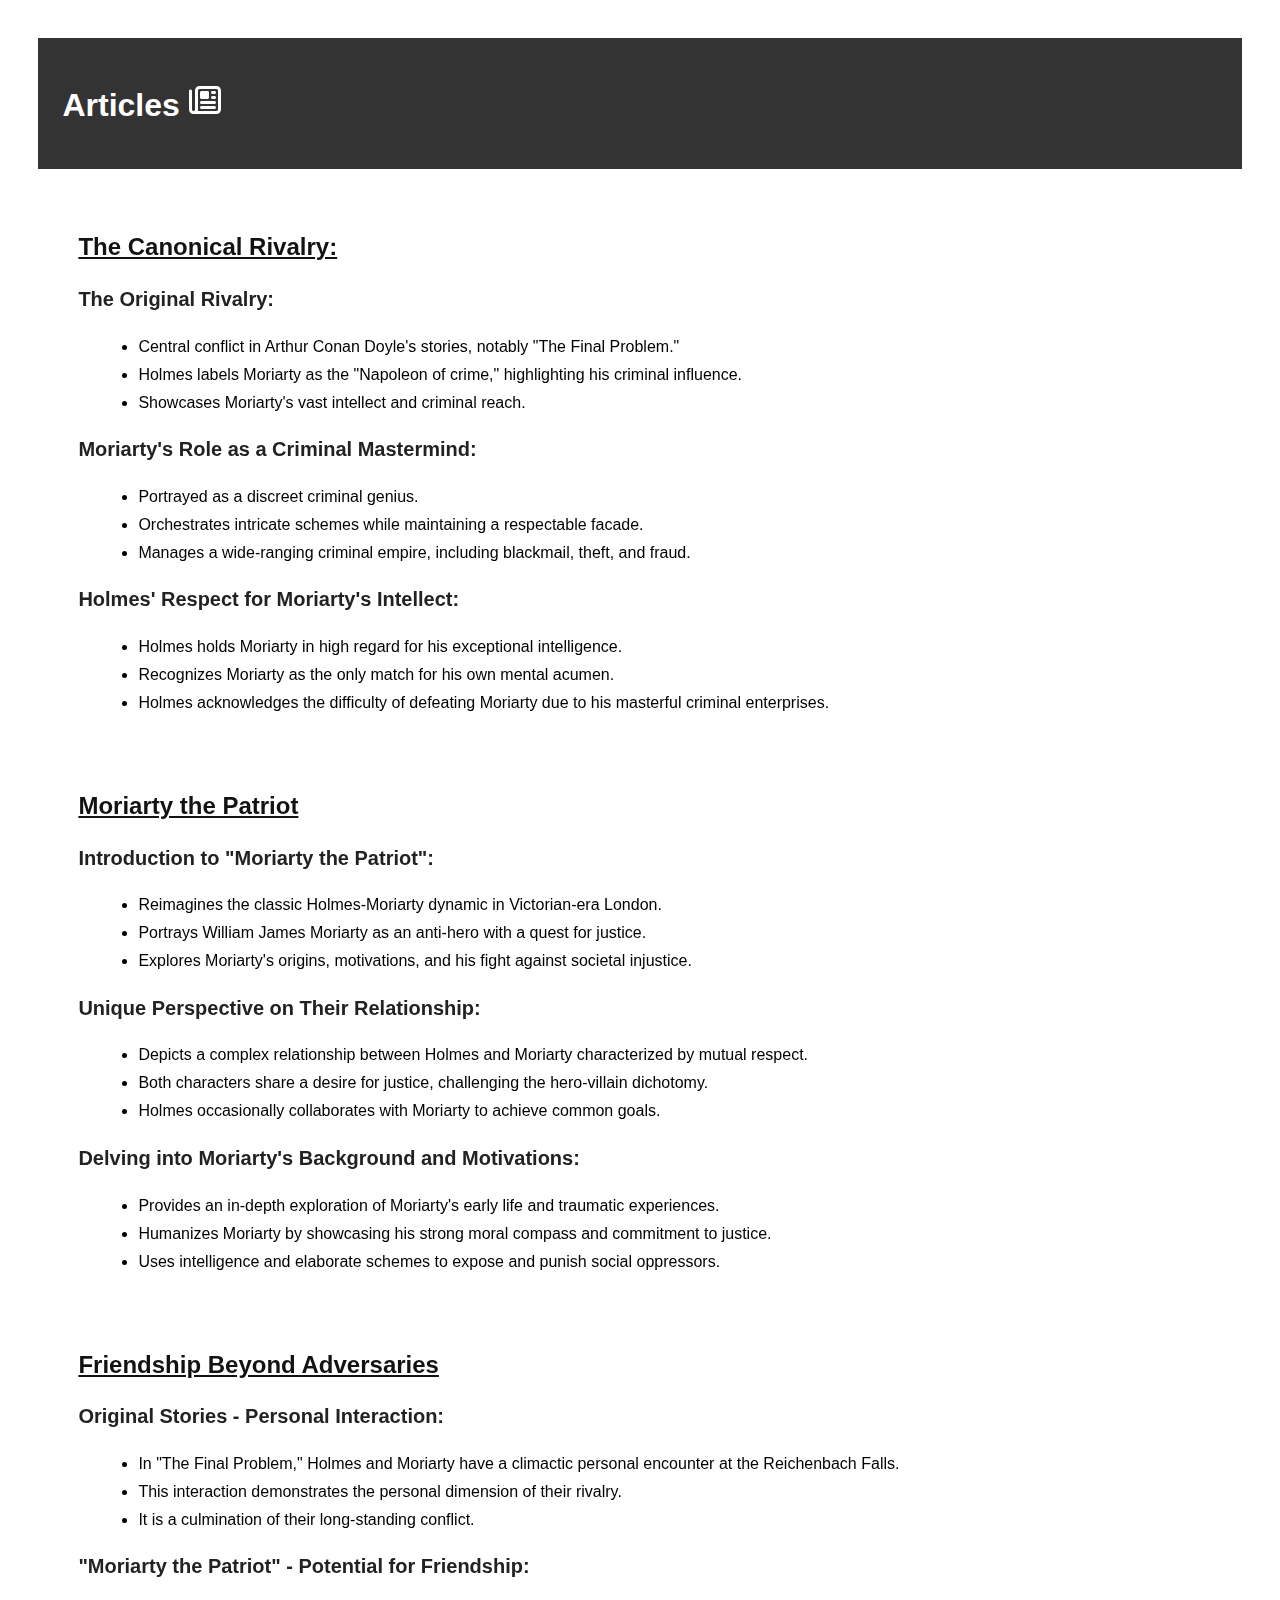
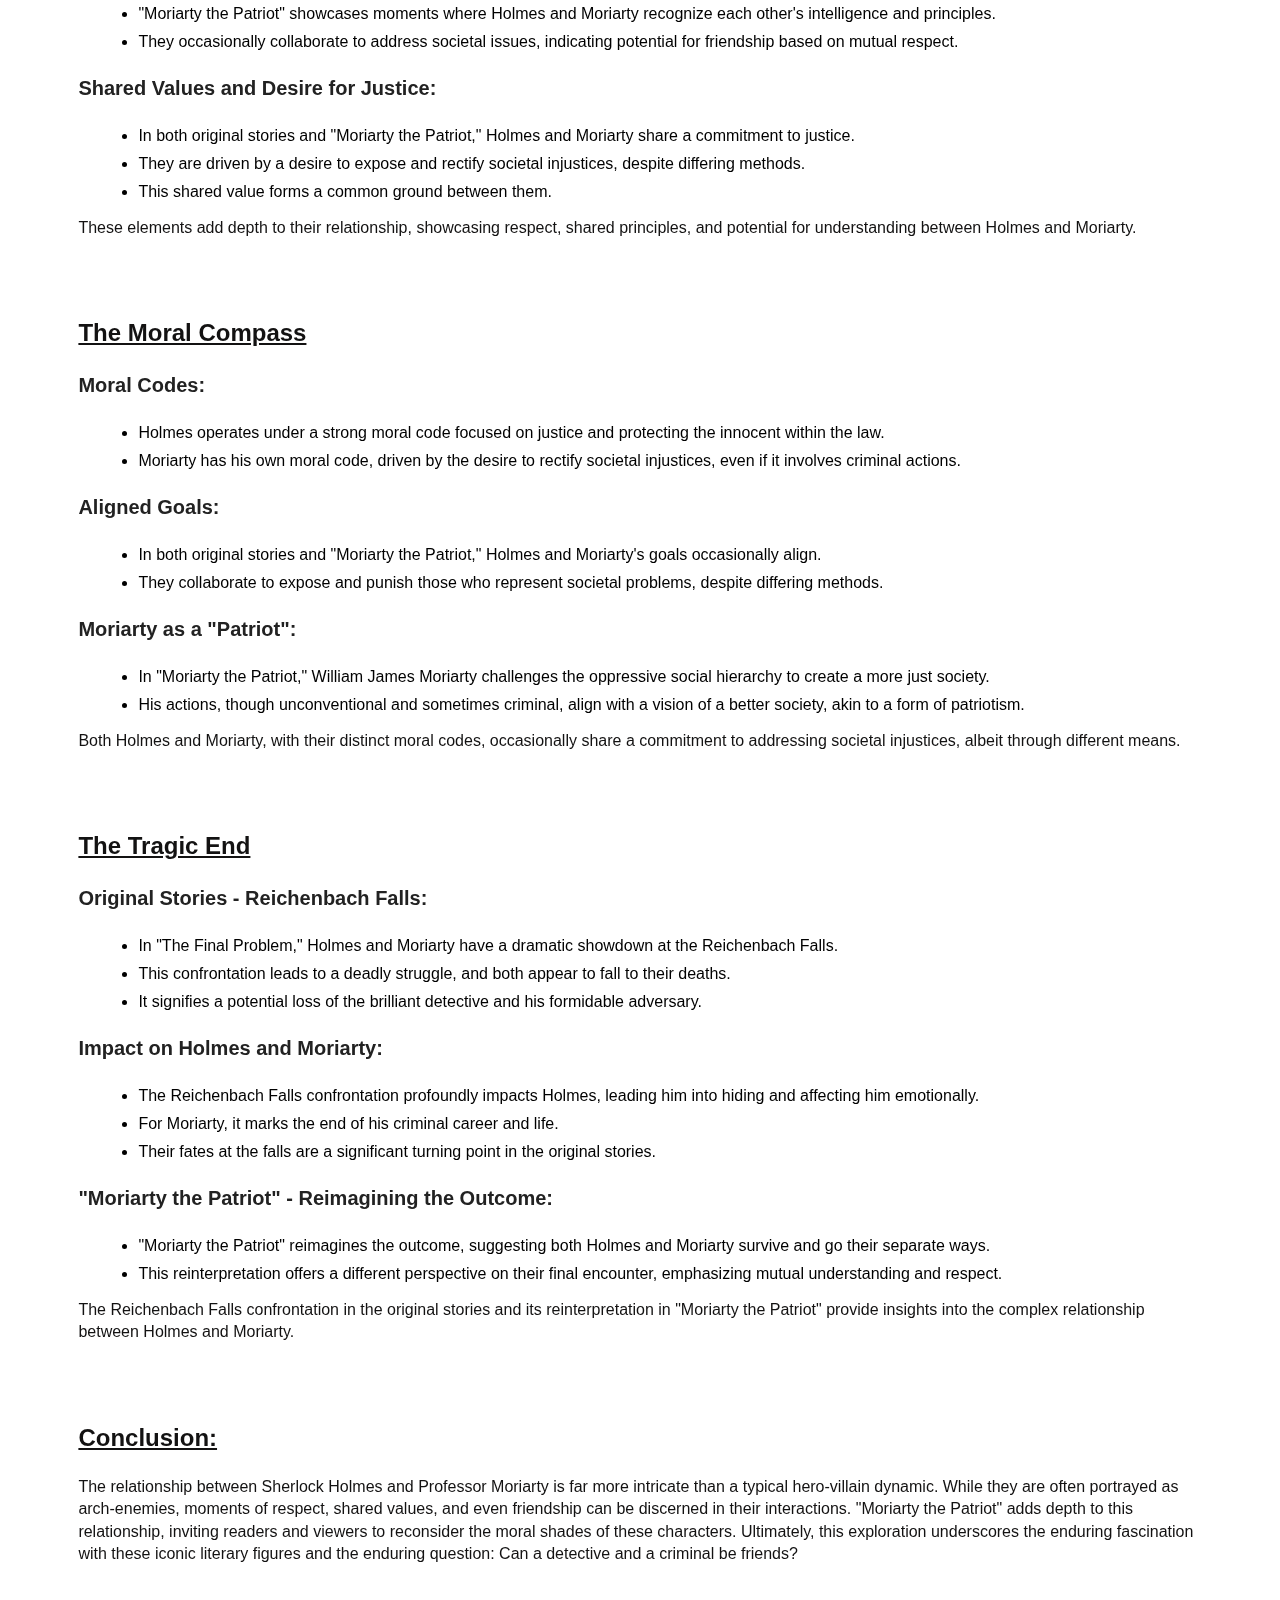
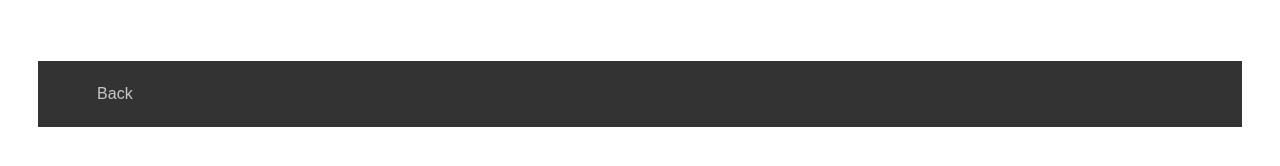
<file: about.html>
<!DOCTYPE html>
<html lang="en">
<head>
    <meta charset="UTF-8">
    <meta name="viewport" content="width=device-width, initial-scale=1.0">
    <title>About</title>
    <link rel="stylesheet" type="text/css" href="styles2.css">
</head>
<body>
    <div class="background"></div>
    <header style="text-align: left;padding: 2%;">
        <h1>Articles <svg xmlns="http://www.w3.org/2000/svg" height="1em" viewBox="0 0 512 512" style="fill: white;"><!--! Font Awesome Free 6.4.2 by @fontawesome - https://fontawesome.com License - https://fontawesome.com/license (Commercial License) Copyright 2023 Fonticons, Inc. --><path d="M168 80c-13.3 0-24 10.7-24 24V408c0 8.4-1.4 16.5-4.1 24H440c13.3 0 24-10.7 24-24V104c0-13.3-10.7-24-24-24H168zM72 480c-39.8 0-72-32.2-72-72V112C0 98.7 10.7 88 24 88s24 10.7 24 24V408c0 13.3 10.7 24 24 24s24-10.7 24-24V104c0-39.8 32.2-72 72-72H440c39.8 0 72 32.2 72 72V408c0 39.8-32.2 72-72 72H72zM176 136c0-13.3 10.7-24 24-24h96c13.3 0 24 10.7 24 24v80c0 13.3-10.7 24-24 24H200c-13.3 0-24-10.7-24-24V136zm200-24h32c13.3 0 24 10.7 24 24s-10.7 24-24 24H376c-13.3 0-24-10.7-24-24s10.7-24 24-24zm0 80h32c13.3 0 24 10.7 24 24s-10.7 24-24 24H376c-13.3 0-24-10.7-24-24s10.7-24 24-24zM200 272H408c13.3 0 24 10.7 24 24s-10.7 24-24 24H200c-13.3 0-24-10.7-24-24s10.7-24 24-24zm0 80H408c13.3 0 24 10.7 24 24s-10.7 24-24 24H200c-13.3 0-24-10.7-24-24s10.7-24 24-24z"/></svg></h1>
    </header>
    <section id="about">
    <section>
            <h3 class="section-title">The Canonical Rivalry:</h3>
            <h4>The Original Rivalry:</h4>
    <ul>
        <li>Central conflict in Arthur Conan Doyle's stories, notably "The Final Problem."</li>
        <li>Holmes labels Moriarty as the "Napoleon of crime," highlighting his criminal influence.</li>
        <li>Showcases Moriarty's vast intellect and criminal reach.</li>
    </ul>

    <h4>Moriarty's Role as a Criminal Mastermind:</h4>
    <ul>
        <li>Portrayed as a discreet criminal genius.</li>
        <li>Orchestrates intricate schemes while maintaining a respectable facade.</li>
        <li>Manages a wide-ranging criminal empire, including blackmail, theft, and fraud.</li>
    </ul>

    <h4>Holmes' Respect for Moriarty's Intellect:</h4>
    <ul>
        <li>Holmes holds Moriarty in high regard for his exceptional intelligence.</li>
        <li>Recognizes Moriarty as the only match for his own mental acumen.</li>
        <li>Holmes acknowledges the difficulty of defeating Moriarty due to his masterful criminal enterprises.</li>
    </ul>
    </section>
    <section>
            <h3 class="section-title">Moriarty the Patriot</h3>

    <h4>Introduction to "Moriarty the Patriot":</h4>
    <ul>
        <li>Reimagines the classic Holmes-Moriarty dynamic in Victorian-era London.</li>
        <li>Portrays William James Moriarty as an anti-hero with a quest for justice.</li>
        <li>Explores Moriarty's origins, motivations, and his fight against societal injustice.</li>
    </ul>

    <h4>Unique Perspective on Their Relationship:</h4>
    <ul>
        <li>Depicts a complex relationship between Holmes and Moriarty characterized by mutual respect.</li>
        <li>Both characters share a desire for justice, challenging the hero-villain dichotomy.</li>
        <li>Holmes occasionally collaborates with Moriarty to achieve common goals.</li>
    </ul>

    <h4>Delving into Moriarty's Background and Motivations:</h4>
    <ul>
        <li>Provides an in-depth exploration of Moriarty's early life and traumatic experiences.</li>
        <li>Humanizes Moriarty by showcasing his strong moral compass and commitment to justice.</li>
        <li>Uses intelligence and elaborate schemes to expose and punish social oppressors.</li>
    </ul>
    </section>
    <section>
        <h3 class="section-title">Friendship Beyond Adversaries</h3>

    <h4>Original Stories - Personal Interaction:</h4>
    <ul>
        <li>In "The Final Problem," Holmes and Moriarty have a climactic personal encounter at the Reichenbach Falls.</li>
        <li>This interaction demonstrates the personal dimension of their rivalry.</li>
        <li>It is a culmination of their long-standing conflict.</li>
    </ul>

    <h4>"Moriarty the Patriot" - Potential for Friendship:</h4>
    <ul>
        <li>"Moriarty the Patriot" showcases moments where Holmes and Moriarty recognize each other's intelligence and principles.</li>
        <li>They occasionally collaborate to address societal issues, indicating potential for friendship based on mutual respect.</li>
    </ul>

    <h4>Shared Values and Desire for Justice:</h4>
    <ul>
        <li>In both original stories and "Moriarty the Patriot," Holmes and Moriarty share a commitment to justice.</li>
        <li>They are driven by a desire to expose and rectify societal injustices, despite differing methods.</li>
        <li>This shared value forms a common ground between them.</li>
    </ul>

    <p>These elements add depth to their relationship, showcasing respect, shared principles, and potential for understanding between Holmes and Moriarty.</p>

    </section>
    <section>
        <h3 class="section-title">The Moral Compass</h3>

    <h4>Moral Codes:</h4>
    <ul>
        <li>Holmes operates under a strong moral code focused on justice and protecting the innocent within the law.</li>
        <li>Moriarty has his own moral code, driven by the desire to rectify societal injustices, even if it involves criminal actions.</li>
    </ul>

    <h4>Aligned Goals:</h4>
    <ul>
        <li>In both original stories and "Moriarty the Patriot," Holmes and Moriarty's goals occasionally align.</li>
        <li>They collaborate to expose and punish those who represent societal problems, despite differing methods.</li>
    </ul>

    <h4>Moriarty as a "Patriot":</h4>
    <ul>
        <li>In "Moriarty the Patriot," William James Moriarty challenges the oppressive social hierarchy to create a more just society.</li>
        <li>His actions, though unconventional and sometimes criminal, align with a vision of a better society, akin to a form of patriotism.</li>
    </ul>

    <p>Both Holmes and Moriarty, with their distinct moral codes, occasionally share a commitment to addressing societal injustices, albeit through different means.</p>

    </section>
    <section>
        <h3 class="section-title">The Tragic End</h3>

    <h4>Original Stories - Reichenbach Falls:</h4>
    <ul>
        <li>In "The Final Problem," Holmes and Moriarty have a dramatic showdown at the Reichenbach Falls.</li>
        <li>This confrontation leads to a deadly struggle, and both appear to fall to their deaths.</li>
        <li>It signifies a potential loss of the brilliant detective and his formidable adversary.</li>
    </ul>

    <h4>Impact on Holmes and Moriarty:</h4>
    <ul>
        <li>The Reichenbach Falls confrontation profoundly impacts Holmes, leading him into hiding and affecting him emotionally.</li>
        <li>For Moriarty, it marks the end of his criminal career and life.</li>
        <li>Their fates at the falls are a significant turning point in the original stories.</li>
    </ul>

    <h4>"Moriarty the Patriot" - Reimagining the Outcome:</h4>
    <ul>
        <li>"Moriarty the Patriot" reimagines the outcome, suggesting both Holmes and Moriarty survive and go their separate ways.</li>
        <li>This reinterpretation offers a different perspective on their final encounter, emphasizing mutual understanding and respect.</li>
    </ul>

    <p>The Reichenbach Falls confrontation in the original stories and its reinterpretation in "Moriarty the Patriot" provide insights into the complex relationship between Holmes and Moriarty.</p>
    </section>
    <section>
        <h3>Conclusion:</h3>
        <P>
            The relationship between Sherlock Holmes and Professor Moriarty is far more intricate than a typical hero-villain dynamic. While they are often portrayed as arch-enemies, moments of respect, shared values, and even friendship can be discerned in their interactions. "Moriarty the Patriot" adds depth to this relationship, inviting readers and viewers to reconsider the moral shades of these characters. Ultimately, this exploration underscores the enduring fascination with these iconic literary figures and the enduring question: Can a detective and a criminal be friends?
        </P>
    </section>
    <section>
        
    </section>
</section>
<footer style="text-align: left;padding: 2%;">
    <a href="http://index.html">Back</a>
</footer>
</body>
</html>
</file>
<file: styles2.css>
body {
    font-family: Arial, sans-serif;
    margin: 0;
    padding:3%;
}
header {
    background-color: #333; 
    color: #fff; 
    padding: 20px;
    display: flex;
    align-items: center;
}
section{
    background-color:  rgba(255, 255, 255, 0.4);
    margin:5;
    padding: 20px;
}
h3 {
    font-size: 24px;
    color: #131212;
    text-decoration: underline;
}

h4 {
    font-size: 20px;
    color: #222222;
}

/* Style for unordered lists */
ul {
    list-style-type: disc;
    margin-left: 20px;
}

li {
    margin-bottom: 10px;
}

/* Style for paragraphs */
p {
    font-size: 16px;
    line-height: 1.4;
    color: #131212;
}
footer {
    background-color: #333;
    color: white;
    text-align: center;
    padding: 10px;
}
a {
    color: #c4c4c4;
    text-decoration: none; 
    padding-left: 3%;
  }
  
  a:visited {
    color: #6c7035; 
  }
  a:hover {
    text-decoration: underline;
  }
  a:active {
    color: #ff4500; 
  }
/* styles.css */
.background {
    position: fixed;
    top: 0;
    left: 0;
    width: 100%;
    height: 100%;
    background-size: cover;
    background-repeat: no-repeat;
    z-index: -1; /* Place the background behind other content */
}

/* For larger screens (laptops/desktops) */
@media screen and (min-width: 768px) {
    .background {
        background-image: url('https://miro.medium.com/v2/resize:fit:1200/1*CaGprcfCO6NKST4AmJxeAg.jpeg'); /* Replace with your desktop image file path */
    }
}

/* For smaller screens (mobile devices) */
@media screen and (max-width: 767px) {
    .background {
        background-image: url('https://myanimelist.net/images/anime/1200/111522.jpg'); /* Replace with your mobile image file path */
    }
}
</file>
